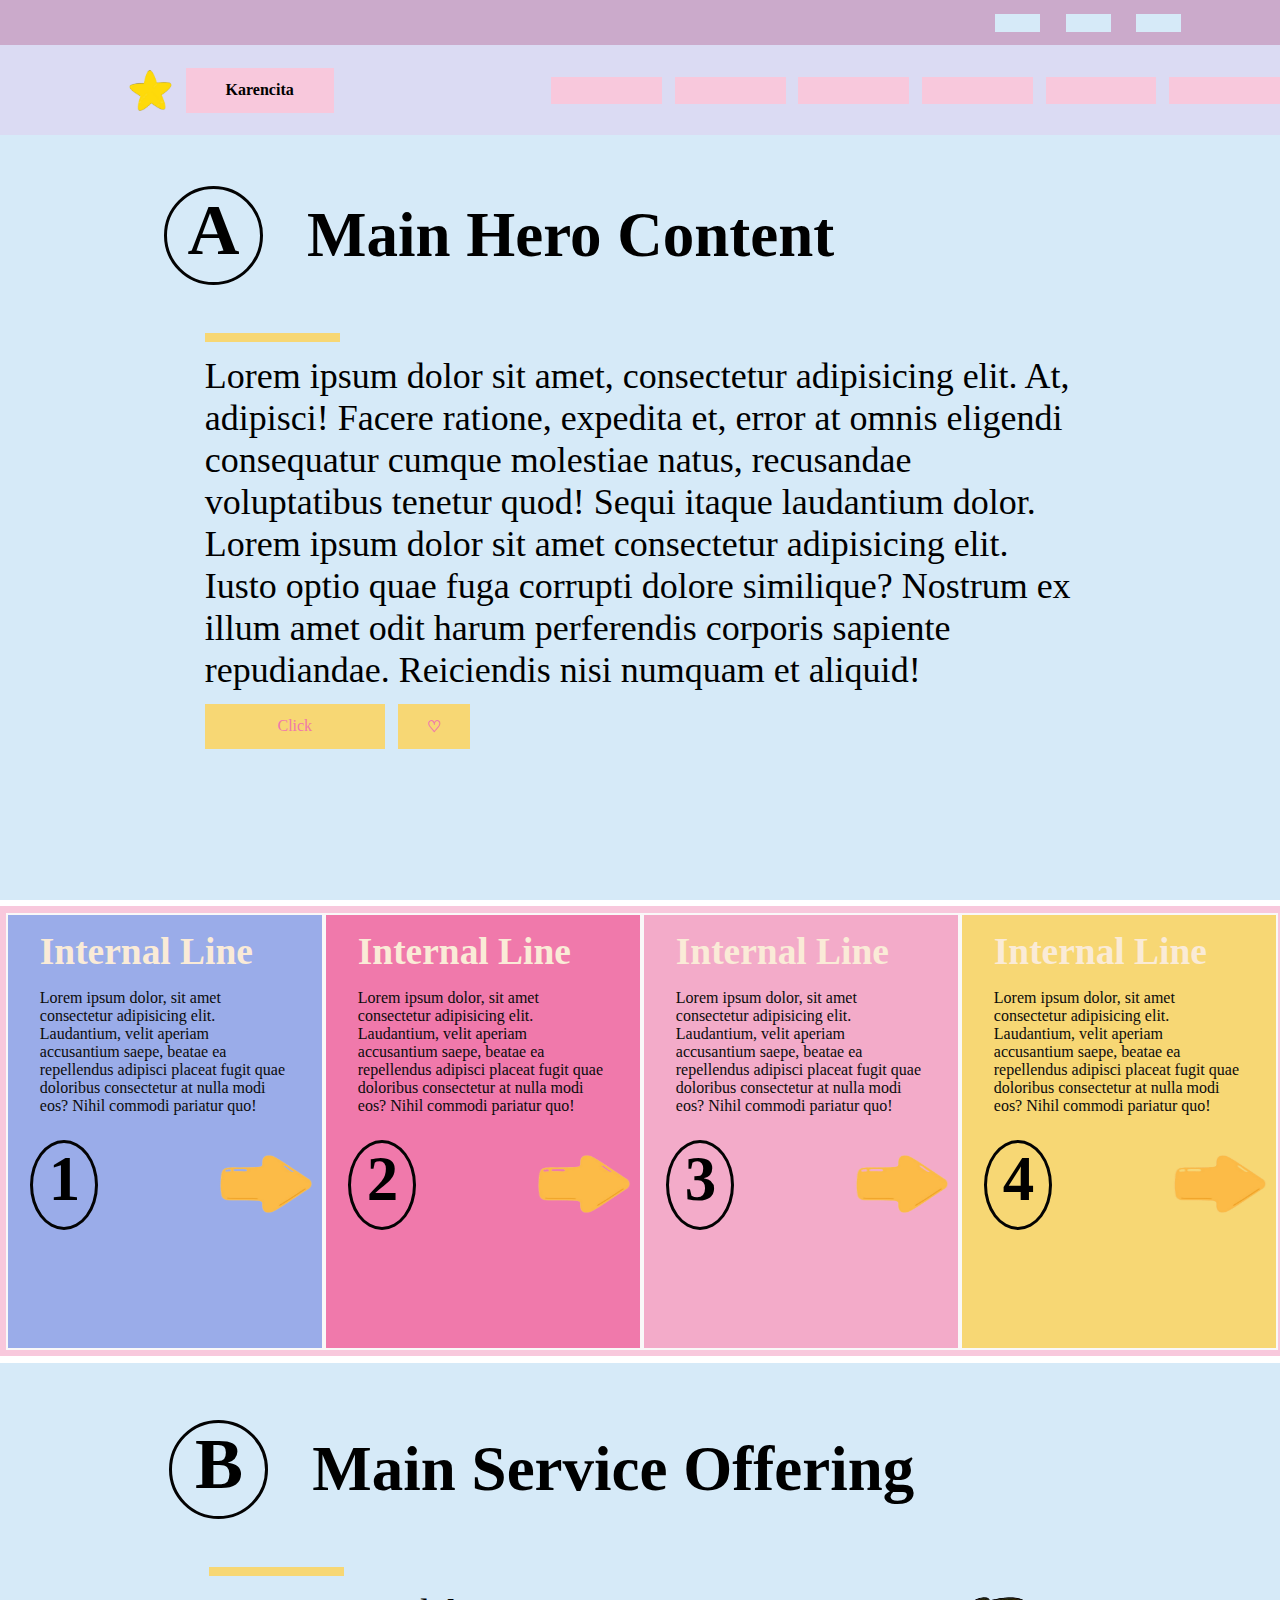
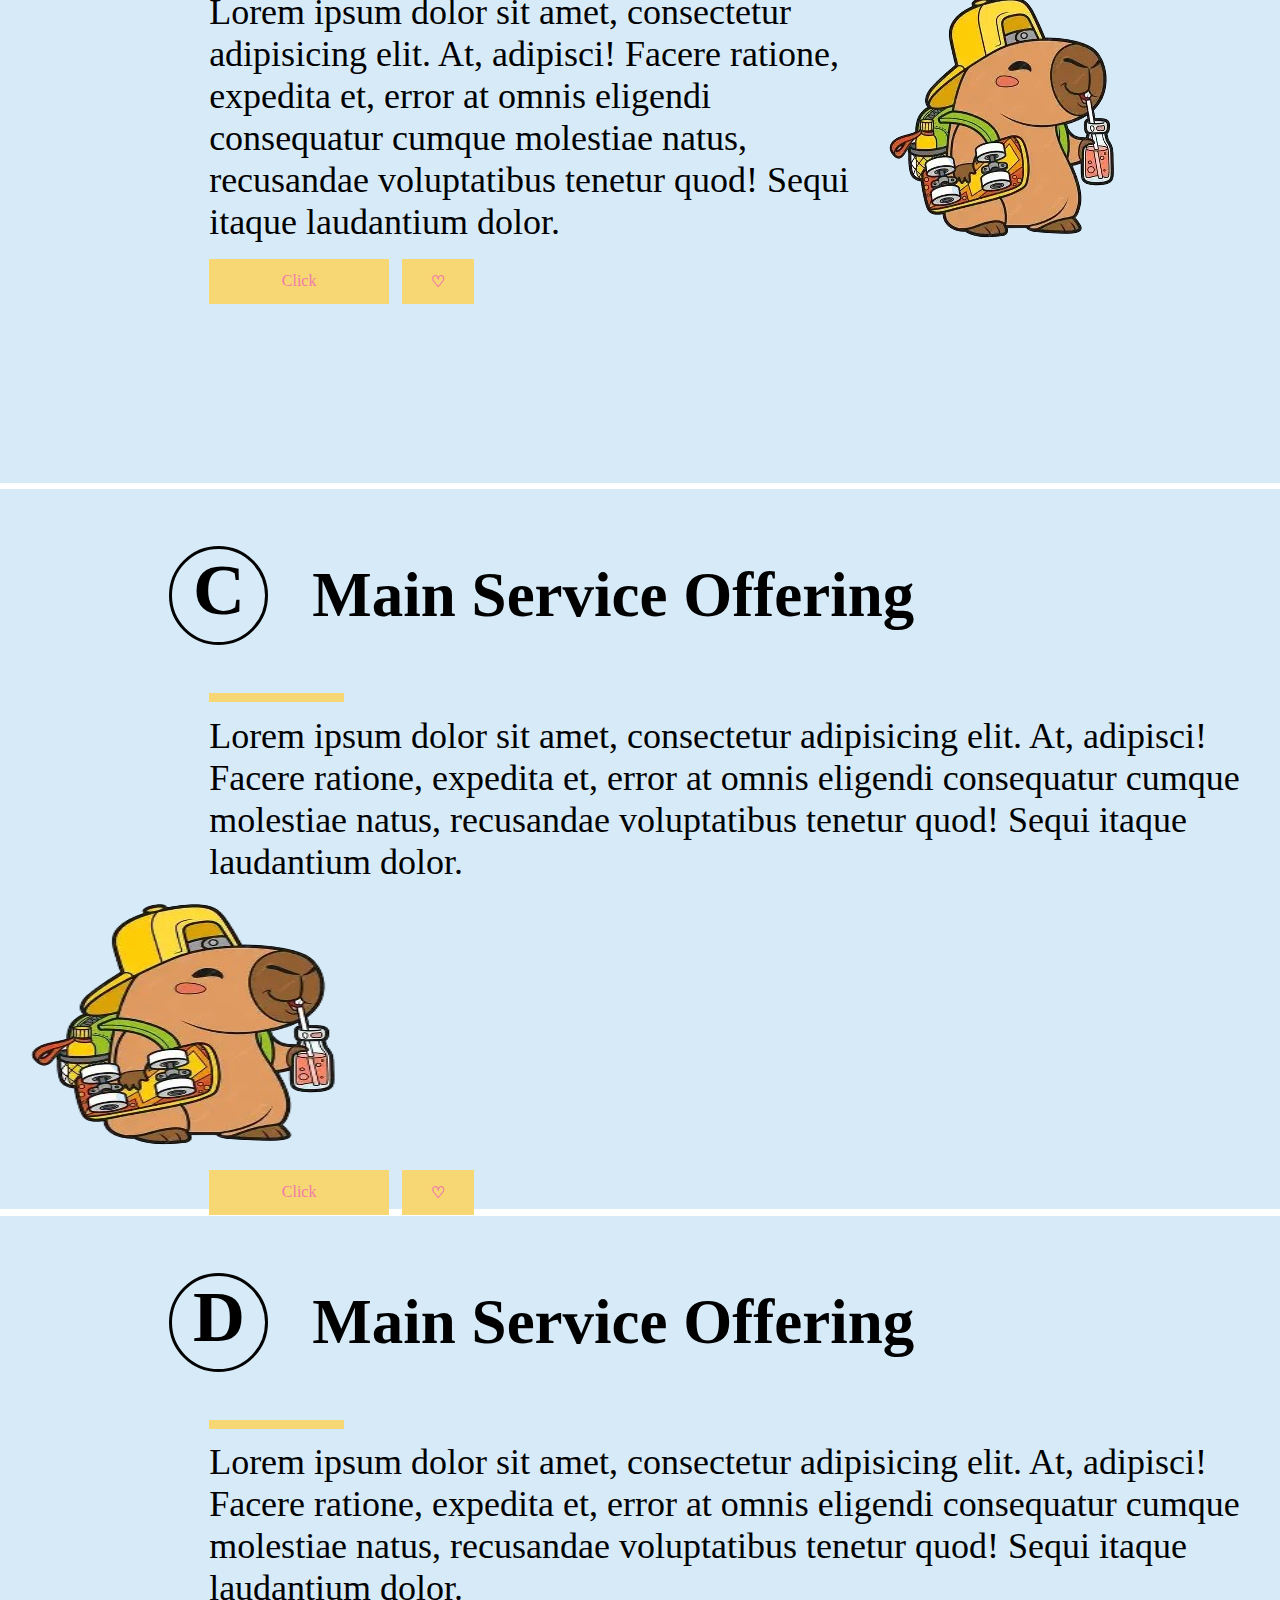
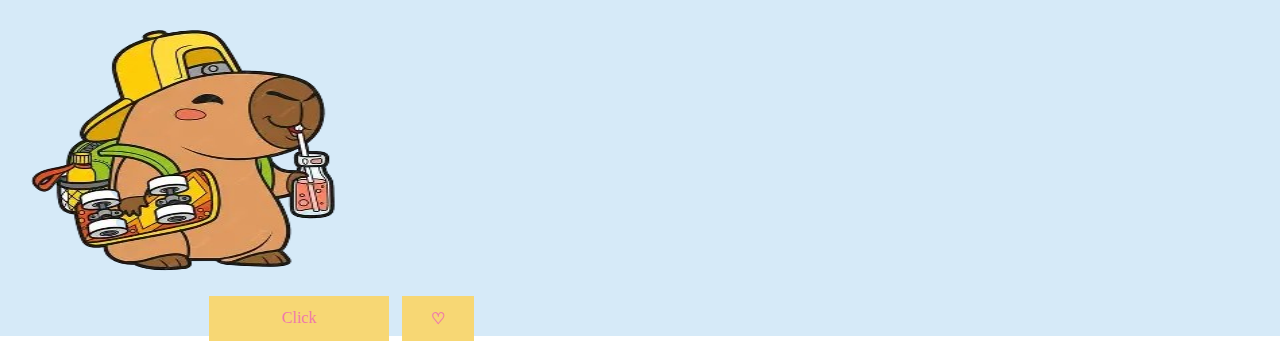
<file: Grids+flex+media/index.html>
<!DOCTYPE html>
<html lang="en">
<head>
    <meta charset="UTF-8">
    <meta name="viewport" content="width=device-width, initial-scale=1.0">
    <title>Document</title>
    <link rel="stylesheet" href="./styles.css">
</head>
<body>
 
    <div id="container">
        <div id="superior">
            
                <div id="c1"></div>
                <div id="c2"></div>
                <div id="c3"></div>
            
        </div>
        <div id="medio">
            <img src="./estrella.png" alt="estrella">
            <div id="cua"> Karencita</div>

            <h4 id="one"></h4>
            <h4 id="two"></h4>
            <h4 id="tree"></h4>
            <h4 id="four"></h4>
            <h4 id="five"></h4>
            <h4 id="six"></h4>
        </div>
        <div id = "grande">
            <div class="title" >
            <p id="letra-grande">A</p>
            <h1> Main Hero Content </h1>
              
            </div>
           
             <h4 id="cn"></h4>
             <p id="text">Lorem ipsum dolor sit amet, consectetur adipisicing elit. At, adipisci! Facere ratione, expedita et, error at omnis eligendi consequatur cumque molestiae natus, recusandae voluptatibus tenetur quod! Sequi itaque laudantium dolor. 
                Lorem ipsum dolor sit amet consectetur adipisicing elit. Iusto optio quae fuga corrupti dolore similique? Nostrum ex illum amet odit harum perferendis corporis sapiente repudiandae. Reiciendis nisi numquam et aliquid!
             </p>
           
           <div id="dosc">
            <div id="ins"> Click</div>
            <h4 id="ins2">♡</h4>
           </div>  
            </div>

    </div>
    <div id="Container2">
       <div id="cj1">
        <div class="sub1">
            <h3>Internal Line</h3>
        </div>
        <div class="pl">
        <p >Lorem ipsum dolor, sit amet consectetur adipisicing elit. Laudantium, velit aperiam accusantium saepe, beatae ea repellendus adipisci placeat fugit quae doloribus consectetur at nulla modi eos? Nihil commodi pariatur quo!</p>
        </div>
        <div class="lf">
        <div class="lg">1</div>
        <div id="fl">    
        <img src="./flecha.png" alt="flecha">
        </div>
        </div>
        </div> 
        <div id="cj2">
         <div class="sub1">
            <h3>Internal Line</h3>
        </div>
        <div class="pl">
        <p >Lorem ipsum dolor, sit amet consectetur adipisicing elit. Laudantium, velit aperiam accusantium saepe, beatae ea repellendus adipisci placeat fugit quae doloribus consectetur at nulla modi eos? Nihil commodi pariatur quo!</p>
        </div>
        <div class="lf">
        <div class="lg">2</div>
        <div id="fl">    
        <img src="./flecha.png" alt="flecha">
        </div>
        </div>
       </div> 
       <div id="cj3">
         <div class="sub1">
            <h3>Internal Line</h3>
        </div>
        <div class="pl">
        <p >Lorem ipsum dolor, sit amet consectetur adipisicing elit. Laudantium, velit aperiam accusantium saepe, beatae ea repellendus adipisci placeat fugit quae doloribus consectetur at nulla modi eos? Nihil commodi pariatur quo!</p>
        </div>
        <div class="lf">
        <div class="lg">3</div>
        <div id="fl">    
        <img src="./flecha.png" alt="flecha">
        </div>
        </div>
       </div> 
       <div id="cj4">
         <div class="sub1">
            <h3>Internal Line</h3>
        </div>
        <div class="pl">
        <p >Lorem ipsum dolor, sit amet consectetur adipisicing elit. Laudantium, velit aperiam accusantium saepe, beatae ea repellendus adipisci placeat fugit quae doloribus consectetur at nulla modi eos? Nihil commodi pariatur quo!</p>
        </div>
        <div class="lf">
        <div class="lg">4</div>
        <div id="fl">    
        <img src="./flecha.png" alt="flecha">
        </div>
        </div>
       </div> 
    </div>
    <div id="Container3">
      <div class="title" >
            <p id="letra-grande">B</p>
            <h1> Main Service Offering </h1>
              
            </div>
            <h4 id="cn"></h4>
            <div id="duo">
             <p id="text1">Lorem ipsum dolor sit amet, consectetur adipisicing elit. At, adipisci! Facere ratione, expedita et, error at omnis eligendi consequatur cumque molestiae natus, recusandae voluptatibus tenetur quod! Sequi itaque laudantium dolor. 
            </p>
            
            <img src="./capy.png" alt="cielo1" id="img2">
           
            </div> 
           
           <div id="dosc">
            <div id="ins"> Click</div>
            <h4 id="ins2">♡</h4>
           </div>   
    </div>
    <div id="Container4">
      <div class="title" >
            <p id="letra-grande">C</p>
            <h1> Main Service Offering </h1>
              
            </div>
            <h4 id="cn"></h4>
             <p id="text2">Lorem ipsum dolor sit amet, consectetur adipisicing elit. At, adipisci! Facere ratione, expedita et, error at omnis eligendi consequatur cumque molestiae natus, recusandae voluptatibus tenetur quod! Sequi itaque laudantium dolor. 
            
             </p>
             <img src="./capy.png" alt="cielo1" id="img2">
           
           <div id="dosc">
            <div id="ins"> Click</div>
            <h4 id="ins2">♡</h4>
           </div>   
    </div>
     <div id="Container5">
      <div class="title" >
            <p id="letra-grande">D</p>
            <h1> Main Service Offering </h1>
              
            </div>
            <h4 id="cn"></h4>
             <p id="text1">Lorem ipsum dolor sit amet, consectetur adipisicing elit. At, adipisci! Facere ratione, expedita et, error at omnis eligendi consequatur cumque molestiae natus, recusandae voluptatibus tenetur quod! Sequi itaque laudantium dolor. 
            
             </p>
             <img src="./capy.png" alt="cielo1" id="img2">
           
           <div id="dosc">
            <div id="ins"> Click</div>
            <h4 id="ins2">♡</h4>
           </div>   
    </div>
    
</body>
</html>
</file>
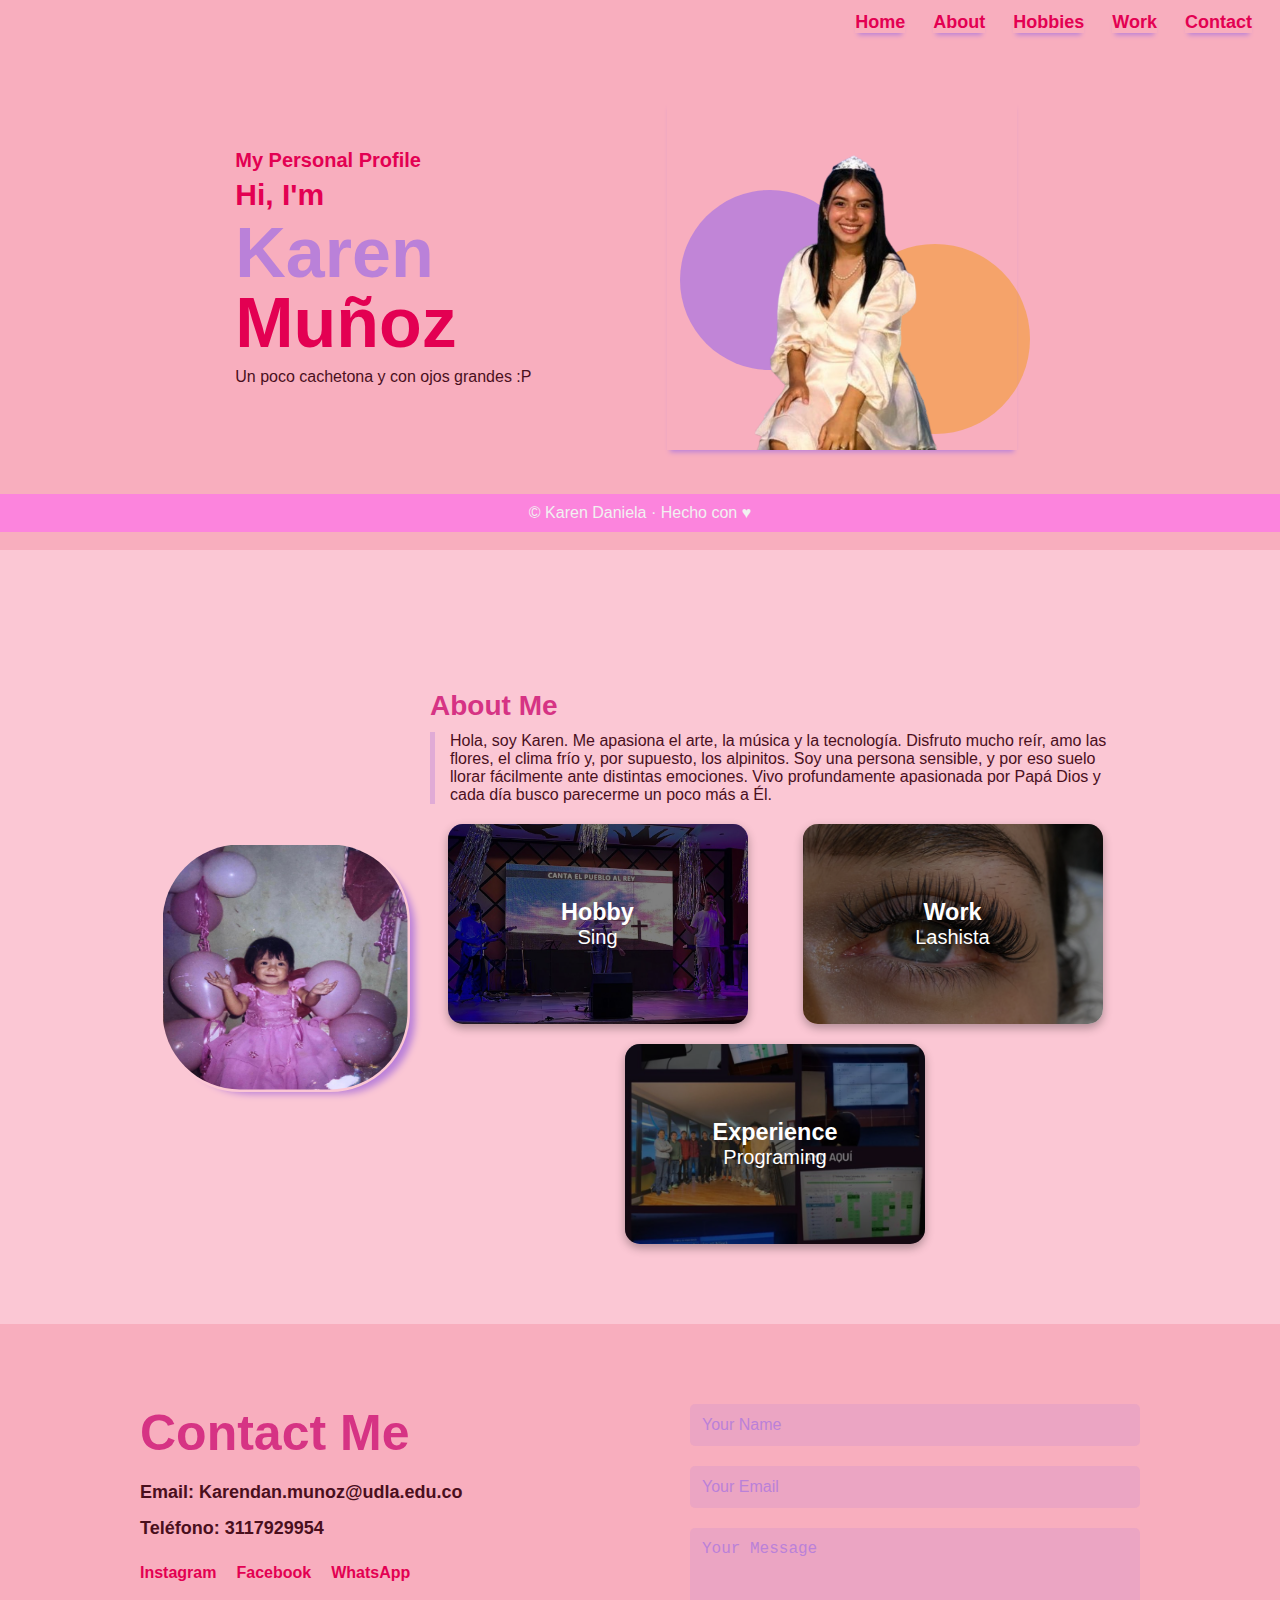
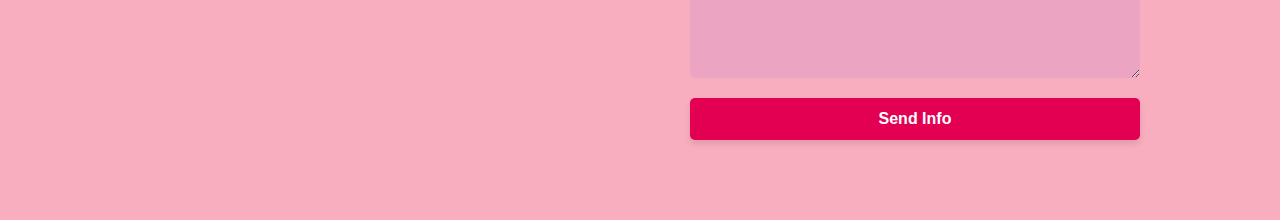
<file: Pagina_personal/index.html>
<!DOCTYPE html>
<html lang="en">
  <head>
    <meta charset="UTF-8" />
    <meta name="viewport" content="width=device-width, initial-scale=1.0" />
    <title>Document</title>
    <link rel="stylesheet" href="./styles.css" />
    <title>Mi Perfil</title>
  </head>
  <body>
    <div id="Contenedor">
      <!-- Menú -->
      <header class="menu">
        <a href="#Contenedor">Home</a> <a href="#about">About</a>
        <a href="#about">Hobbies</a> <a href="#about">Work</a>
        <a href="#contac">Contact</a>
      </header>
      <!-- Contenido -->
      <main class="contenedor">
        <div class="texto">
          <p class="sub">My Personal Profile</p>
          <h2 class="saludo">Hi, I'm</h2>
          <h1 class="nombre">
            <span class="resaltar">Karen</span> <span>Muñoz</span>
          </h1>
          <p class="descripcion">Un poco cachetona y con ojos grandes :P</p>
        </div>
        <div class="imagen">
          <div class="formas">
            <div class="circulo rosa"></div>
            <div class="circulo naranja"></div>
          </div>
          <!-- Usa tu foto recortada en PNG -->
          <img src="./karen.png" alt="Mi Foto" />
        </div>
      </main>
      <footer>
        <div class="piedepage">
          © <span id="year"></span> Karen Daniela · Hecho con ♥
        </div>
          
      </footer>
      <section class="about" id="about">
        <div class="contenedor">
          <div class="imagen2" id="mg2">
            <img src="./kc.jpg" alt="Foto perfil" />
          </div>
          <div class="texto">
            <h2 class="titulo">About Me</h2>
            <p class="descripcion" id="d2">
              Hola, soy Karen. Me apasiona el arte, la música y la tecnología.
              Disfruto mucho reír, amo las flores, el clima frío y, por
              supuesto, los alpinitos. Soy una persona sensible, y por eso suelo
              llorar fácilmente ante distintas emociones. Vivo profundamente
              apasionada por Papá Dios y cada día busco parecerme un poco más a
              Él.
            </p>
            <!-- Cajitas -->
            <div class="cajitas">
              <div class="caja" id="c1">
                <img src="./cantar.jpg" alt="Hobby" />
                <div class="overlay">
                  <h3>Hobby</h3>
                  <p>Sing</p>
                </div>
              </div>
              <div class="caja" id="c2">
                <img src="./lashes.jpg" alt="Experience" />
                <div class="overlay">
                  <h3>Work</h3>
                  <p>Lashista</p>
                </div>
              </div>
              <div class="caja" id="c3">
                <img src="./otro.jpg" alt="Otro" />
                <div class="overlay">
                  <h3>Experience</h3>
                  <p>Programing</p>
                </div>
              </div>
            </div>
          </div>
        </div>
      </section>
    </div>
  </body>

  <section class="contact-section" id="contac">
    <div class="contact-container">
      <div class="contact-info">
        <h2 class="contact-title">Contact Me</h2>
        <div class="contact-details">
          <a href=" Karendan.munoz@udla.edu.co" class="contact-link">
            <span>Email: Karendan.munoz@udla.edu.co</span>
          </a>
          <a href="tel:3117929954" class="contact-link">
            <span>Teléfono: 3117929954</span>
          </a>
          <div class="social-icons">
            <a
              href="https://www.instagram.com/karencita_kdmc?igsh=MXdjeGp1NGNleXdrbw%3D%3D&utm_source=qr"
              class="social-link"
              >Instagram</a
            >
            <a
              href="https://www.facebook.com/share/1BE1Bw7y89/?mibextid=wwXIfr"
              class="social-link"
              >Facebook</a
            >
            <a href="https://wa.me/573117929954" class="social-link"
              >WhatsApp</a
            >
          </div>
        </div>
      </div>

      <form class="contact-form">
        <input
          type="text"
          name="name"
          placeholder="Your Name"
          class="form-input"
        />
        <input
          type="email"
          name="email"
          placeholder="Your Email"
          class="form-input"
        />
        <textarea
          name="message"
          placeholder="Your Message"
          class="form-textarea"
        ></textarea>
        <button type="submit" class="send-btn">Send Info</button>
      </form>
    </div>
  </section>
</html>
</file>
<file: Grids+flex+media/styles.css>
*{
    margin: 0;
     padding: 0;
    box-sizing: border-box;
}
#container{
margin-bottom: 0;
margin: 0;
     padding: 0;
    width: 100vw;
    height: 100vh;
    background-color: rgb(232, 232, 244);
}
#superior{
 width: 100vw;
    height: 5vh;
    display: flex;
     
  justify-content: center; 
  align-items: center;  
    background-color: #CBAACB;    
}
#medio{
width: 100vw;
    height: 10vh;
    display: flex;
  
  align-items: center;  
    background-color: rgb(219, 219, 243);  
}
#grande{
     
width: 100vw;
    height: 85vh;
    grid-row: auto;
    background-color: #D6EAF8;  
}
.title{
    display: flex;
    align-items: center;
    gap: 2rem;
    padding-top: 4%;
    padding-left: 5rem;
    padding-bottom: 3rem;
}
#letra-grande{
border-radius: 50%;
font-size: 8vh;
font-weight: bold;
color: black;
border:3px solid rgb(3, 3, 3);
display: inline-block;
width: 11vh;
height: 11vh;
text-align: center;
margin-left: 7%;

}
h1{
    margin-left: 1%;
    font-weight: bold;
    font-size: 7vh;
}

#c1{
 width: 5vh;
    height: 2vh;
    margin-left: 70%;
   
    background-color: #D6EAF8;     
}
#c2{
 width: 5vh;
    height: 2vh;
    margin-left: 2%;
   
    background-color: #D6EAF8;     
}
#c3{
 width: 5vh;
    height: 2vh;
    margin-left: 2%;
   
    background-color: #D6EAF8;     
}
img{
width: 5vh;
 height: 5vh;
 margin-left: 10%;    
}
#cua{
  width: 20vh;
    height: 5vh;
    margin-left: 1%;
    font-weight: bold;
     display: flex;
    align-items: center;
    justify-content: center;
    background-color: #F8C8DC;        
}
#one{  
 margin-left: 17%;  
 width: 15vh;
height: 3vh;  
 background-color: #F8C8DC; 
}
#two{  
 margin-left: 1%; 
  width: 15vh;
height: 3vh;  
 background-color: #F8C8DC;   
}
#tree{  
 margin-left: 1%;   
  width: 15vh;
height: 3vh;  
 background-color: #F8C8DC; 
}
#four{  
 margin-left: 1%;   
  width: 15vh;
height: 3vh;  
 background-color: #F8C8DC; 
}
#five{  
 margin-left: 1%;   
  width: 15vh;
height: 3vh;  
 background-color: #F8C8DC; 
}
#six{  
 margin-left: 1%;   
  width: 15vh;
height: 3vh;  
 background-color: #F8C8DC; 
}
#cn{
  margin-left: 16%;   
  width: 15vh;
height: 1vh;  
 background-color: #F7D774; 
}
#text{
padding-left: 16%; 
padding-right: 16%;   
margin-top: 1%;
font-size: 4vh;

}
#dosc{
    display: flex;
    align-items: center; 
    text-align: center;
}

#ins{
  margin-left: 16%;  
  margin-top: 1%; 
  width: 20vh;
height: 5vh;  
color: #f079ab;
display: flex;
align-items: center;
justify-content: center;
background-color: #F7D774;     
}
#ins2{
    margin-left: 1%;  
    margin-top: 1%; 
    width: 8vh;
    height: 5vh; 
    color: #f079ab;
     display: flex;
    align-items: center;
    justify-content: center;
 background-color: #F7D774;     
}

#Container2{
    width: 100vw;
    height: 50vh;
    padding: 0.5%;
     margin-bottom: 0.5%;
     margin-top: 0.5%;
    background-color: #F8C8DC;
    display: grid;
    grid-template-columns: 1fr 1fr 1fr 1fr;
    grid-template-areas: 
    "cj1 cj2 cj3 cj4";
}
#cj1{
    grid-area: cj1;
    background-color: #9aace9;
    border:2px solid rgb(249, 248, 248);
}
.sub1{
display: flex;
align-items: center;
padding-top: 5%;
margin-left: 10%;
color: antiquewhite;
font-size: 2rem;
}
.pl{
display: flex;
align-items: center;
padding-top: 5%;
margin-left: 10%;
margin-right: 10%;
color: rgb(11, 11, 11);
  
}
.lf{
    display: flex;
    align-items: center;
}
.lg{
border-radius: 50%;
font-size: 7vh;
font-weight: bold;
color: black;
border:3px solid rgb(3, 3, 3);
display: inline-block;
width: 10vh;
height: 10vh;
text-align: center;
margin-left: 7%;
margin-top: 8%;
}

#fl img{
  width: 7rem;
 height: 5rem;
 margin-top: 12%;
 margin-left: 7rem;   
 transition: transform 0.3s ease; 
  cursor: pointer; 
}
#fl img:hover {
  transform: scale(1.2);
  box-shadow: 0 4px 10px rgba(0,0,0,0.3);
}
#cj2{
    grid-area: cj2;
    background-color: #f079ab;
     border:2px solid rgb(249, 248, 248);
}
#cj3{
    grid-area: cj3;
    background-color: #f3abc9;
     border:2px solid rgb(249, 248, 248);
}
#cj4{
    grid-area: cj4;
    background-color: #F7D774;
     border:2px solid rgb(249, 248, 248);
}
#Container3{
    width: 100vw;
    height: 80vh;
    padding: 0.5%;
     margin-bottom: 0.5%;
     margin-top: 0.5%;
    background-color:#D6EAF8;
}
#duo{
 display: flex;
    align-items: center;    
}
#text1{
padding-left: 16%;   
margin-top: 1%;
font-size: 4vh;

}
#img2{
width: 40vh;
 height: 30vh;
 margin-left: 1%;  
 margin-right: 10%;    
}
#Container4{
    width: 100vw;
    height: 80vh;
    padding: 0.5%;
     margin-bottom: 0.5%;
     margin-top: 0.5%;
    background-color: #D6EAF8;
}
#text2{
padding-left: 16%;   
margin-top: 1%;
font-size: 4vh;

}
#Container5{
    width: 100vw;
    height: 80vh;
    padding: 0.5%;
     margin-bottom: 0.5%;
     margin-top: 0.5%;
    background-color: #D6EAF8;
}
</file>
<file: Pagina_personal/styles.css>
* {
  margin: 0;
  padding: 0;
  box-sizing: border-box;
}

#Contenedor {
  width: 100vw;
  display: flex;
  flex-direction: column;
  justify-content: space-between;
}

body {
  margin: 0;
  font-family: Arial, Helvetica, sans-serif;
  background-color: #f8aebe;
  color: #2e0d15;
}

.menu {
  position: fixed;
  top: 0; 
  left: 0; 
  width: 100%; 
  display: flex;
  justify-content: flex-end;
  gap: 12px;
  padding: 12px 20px;
  font-size: 18px;
  flex-wrap: wrap;
  flex-direction: row;
  z-index: 10; 
  background-color: #f8aebe; 
}

.menu a {
  margin: 0 8px;
  text-decoration: none;
  color: #e30052;
  font-weight: 600;
  box-shadow: 0px 5px 5px -3px #ba81d9;
}

.contenedor {
  display: flex;
  justify-content: space-between;
  align-items: center;
  gap: 20px;
  padding: 40px 20px;
  max-width: 1000px;
  margin: 0 auto;
  margin-top: 60px; 
}

.texto {
  width: 50%;
  font-size: 20px;
}

.sub {
  margin: 0 0 6px 0;
  color: #e30052;
  font-weight: 700;
}

.saludo {
  margin: 0;
  font-size: 30px;
  color: #e30052;
}

.nombre {
  margin: 6px 0 10px 0;
  font-size: 70px;
  line-height: 1;
  font-weight: 600;
  color: #e30052;
}

.resaltar {
  color: #ba81d9;
}

.descripcion {
  margin-top: 10px;
  color: #4a0f1d;
}

.imagen {
  width: 50%;
  text-align: center;
  position: relative;
}

.imagen img {
  width: 350px;
  height: auto;
  position: relative;
  z-index: 2;
  box-shadow: 0px 5px 5px -3px #ba81d9;
}

.formas {
  position: absolute;
  inset: 0;
  display: flex;
  justify-content: center;
  align-items: center;
  z-index: 1;
}

.circulo {
  position: absolute;
  border-radius: 50%;
  opacity: 0.9;
}

.rosa {
  width: 180px;
  height: 180px;
  background-color: #ba81d9;
  left: 40px;
  top: 90px;
}

.naranja {
  width: 190px;
  height: 190px;
  background-color: #f4a261;
  right: 15px;
  bottom: 20px;
}


footer {
  margin-top: auto; 
}

.piedepage {
  background-color: rgba(255, 103, 242, 0.6);
  color: #f1f1f1;
  text-align: center;
  padding: 10px;
}


.about {
  display: flex;
  justify-content: center;
  align-items: center;
  flex-direction: column;
  background: #fbc7d4;
  padding: 40px;
  font-family: Arial, sans-serif;
  width: 100vw;
  min-height: 70vh;
}


.imagen2 img {
  padding: 1%;
  margin-top: 0; 
  width: 250px;
  height: 250px;
  border-radius: 80px;
  box-shadow: 10px 7px 7px -5px #ba81d9;
  border-color: #ba81d9;
  display: flex;
  justify-content: center;
  align-items: center;
}


.texto {
  flex: 1;
}

.titulo {
  font-size: 28px;
  color: #d63384;
  margin-bottom: 10px;
}

.descripcion {
  margin-bottom: 20px;
  font-size: 16px;
}

#d2 {
  border-left: 5px solid rgba(186, 129, 217, 0.4);
  padding-left: 15px;
}

/* Cajitas */
.cajitas {
  display: grid;
  grid-template-columns: 2fr 2fr;
  grid-template-rows: 2fr 2fr;
  grid-template-areas:
    "c1 c2"
    "c3 c3";
  gap: 20px;
  justify-items: center;
  align-items: center;
}
#c1 {
  grid-area: c1;
}
#c2 {
  grid-area: c2;
}
#c3 {
  grid-area: c3;
  justify-self: center;
  align-self: center;
}

.caja {
  width: 300px;
  height: 200px;
  position: relative;
  overflow: hidden;
  border-radius: 15px;
  box-shadow: 0 4px 10px rgba(0, 0, 0, 0.3);
}

.caja img {
  width: 100%;
  height: 100%;
  object-fit: cover;
}

.caja .overlay {
  position: absolute;
  top: 0;
  left: 0;
  width: 100%;
  height: 100%;
  background: rgba(0, 0, 0, 0.5);
  color: white;
  display: flex;
  flex-direction: column;
  justify-content: center;
  align-items: center;
  text-align: center;
  padding: 10px;
}
.contact-section {
  background-color: #f8aebe;
  padding: 80px 20px;
  color: #4a0f1d;
}

.contact-container {
  display: flex;
  justify-content: space-between;
  max-width: 1000px;
  margin: 0 auto;
  gap: 40px;
}

.contact-info {
  flex: 1;
  display: flex;
  flex-direction: column;
}

.contact-title {
  font-size: 50px;
  color: #d63384;
  margin-bottom: 20px;
}

.contact-details {
  display: flex;
  flex-direction: column;
  gap: 15px;
  margin-bottom: 30px;
}

.contact-link {
  display: flex;
  align-items: center;
  gap: 10px;
  text-decoration: none;
  color: #4a0f1d;
  font-size: 18px;
  font-weight: 600;
}

.social-icons {
  display: flex;
  gap: 20px;
  margin-top: 10px;
}

.social-link {
  color: #e30052;
  font-weight: 600;
  text-decoration: none;
}

.download-cv-btn {
  display: inline-block;
  background-color: #e30052;
  color: white;
  padding: 12px 25px;
  border-radius: 5px;
  text-decoration: none;
  font-weight: 600;
  box-shadow: 0 4px 6px rgba(0, 0, 0, 0.1);
  transition: transform 0.3s ease;
}

.contact-form {
  flex: 1;
  display: flex;
  flex-direction: column;
  gap: 20px;
  max-width: 450px;
}

.form-input,
.form-textarea {
  width: 100%;
  padding: 12px;
  border: none;
  border-radius: 5px;
  background-color: rgba(186, 129, 217, 0.2);
  color: #2e0d15;
  font-size: 16px;
  resize: vertical;
}

.form-textarea {
  height: 150px;
}

.form-input::placeholder,
.form-textarea::placeholder {
  color: #ba81d9;
}

.send-btn {
  background-color: #e30052;
  color: white;
  border: none;
  padding: 12px 25px;
  border-radius: 5px;
  font-size: 16px;
  font-weight: 600;
  cursor: pointer;
  box-shadow: 0 4px 6px rgba(0, 0, 0, 0.1);
  transition: background-color 0.3s ease;
}

.send-btn:hover {
  background-color: #d63384;
}

@media (max-width: 700px) {

  .menu {
    position: relative; 
    flex-direction: column;
    align-items: center;
    justify-content: center;
    margin-left: 0; 
    font-size: 16px;
    width: 100%; 
  }

  .contenedor {
    flex-direction: column;
    text-align: center;
    padding: 24px 12px;
    gap: 30px;
    margin-top: 0;
  }

  .texto,
  .imagen {
    width: 100%;
  }

  .saludo {
    font-size: 24px;
  }

  .nombre {
    font-size: 36px;
  }

  .descripcion {
    font-size: 16px;
  }

  .imagen img {
    width: 220px;
    margin-top: 10px;
  }

  .rosa {
    width: 100px;
    height: 100px;
    left: 20px;
    top: 50px;
  }

  .naranja {
    width: 90px;
    height: 90px;
    right: 20px;
    bottom: 40px;
  }

  .piedepage {
    font-size: 14px;
    padding: 10px;
    margin-bottom: 0; 
  }

  .imagen2 {
    margin-top: 0;
    margin-left: 0; 
    width: 100%;
    height: auto;
    display: flex;
    align-items: center;
    justify-content: center;
  }

  #d2 {
    display: block; 
    text-align: center;
    border-left: none; 
    padding-left: 0;
  }

  .cajitas {
    grid-template-columns: 1fr;
    grid-template-rows: auto auto auto;
    grid-template-areas:
      "c1"
      "c2"
      "c3";
  }
   .contact-container {
    flex-direction: column;
  }

  .contact-info {
    text-align: center;
    align-items: center;
  }

  .contact-details,
  .social-icons {
    justify-content: center;
    align-items: center;
  }

  .contact-title {
    font-size: 40px;
  }
}
</file>
